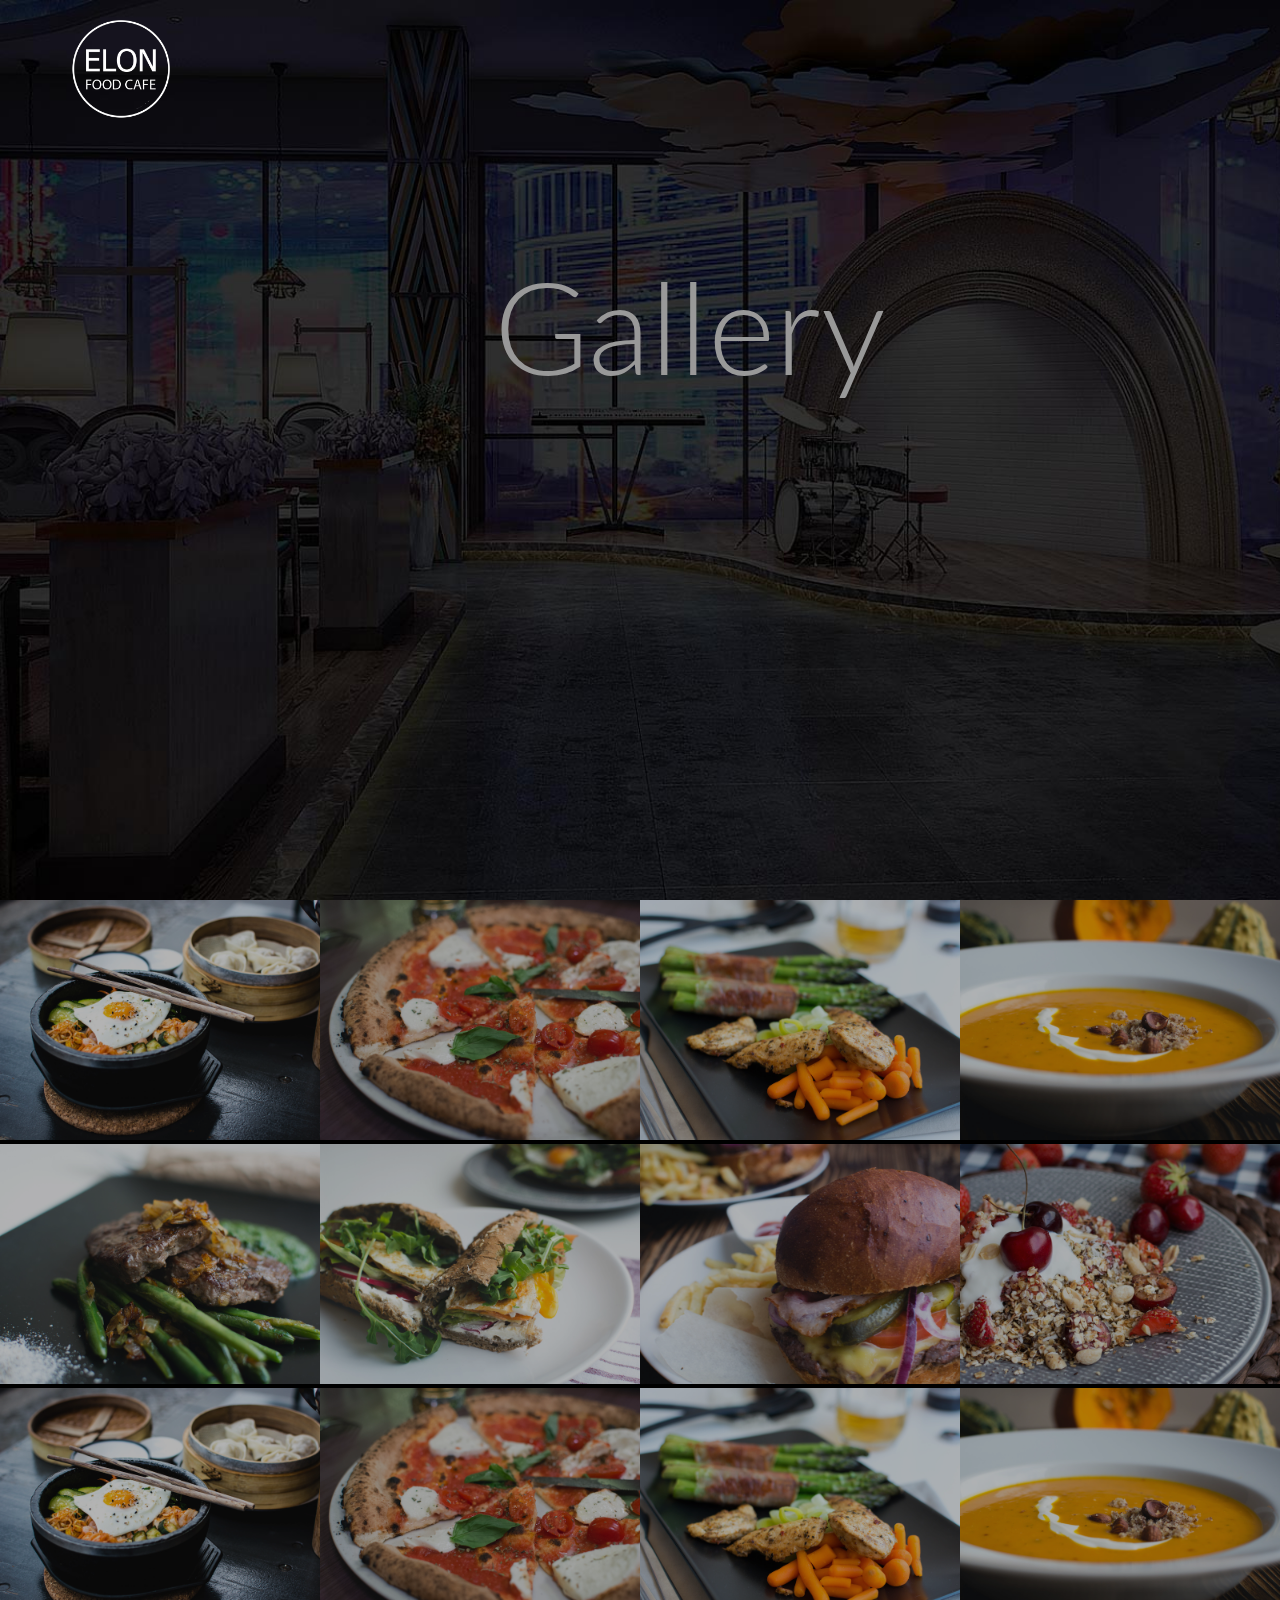
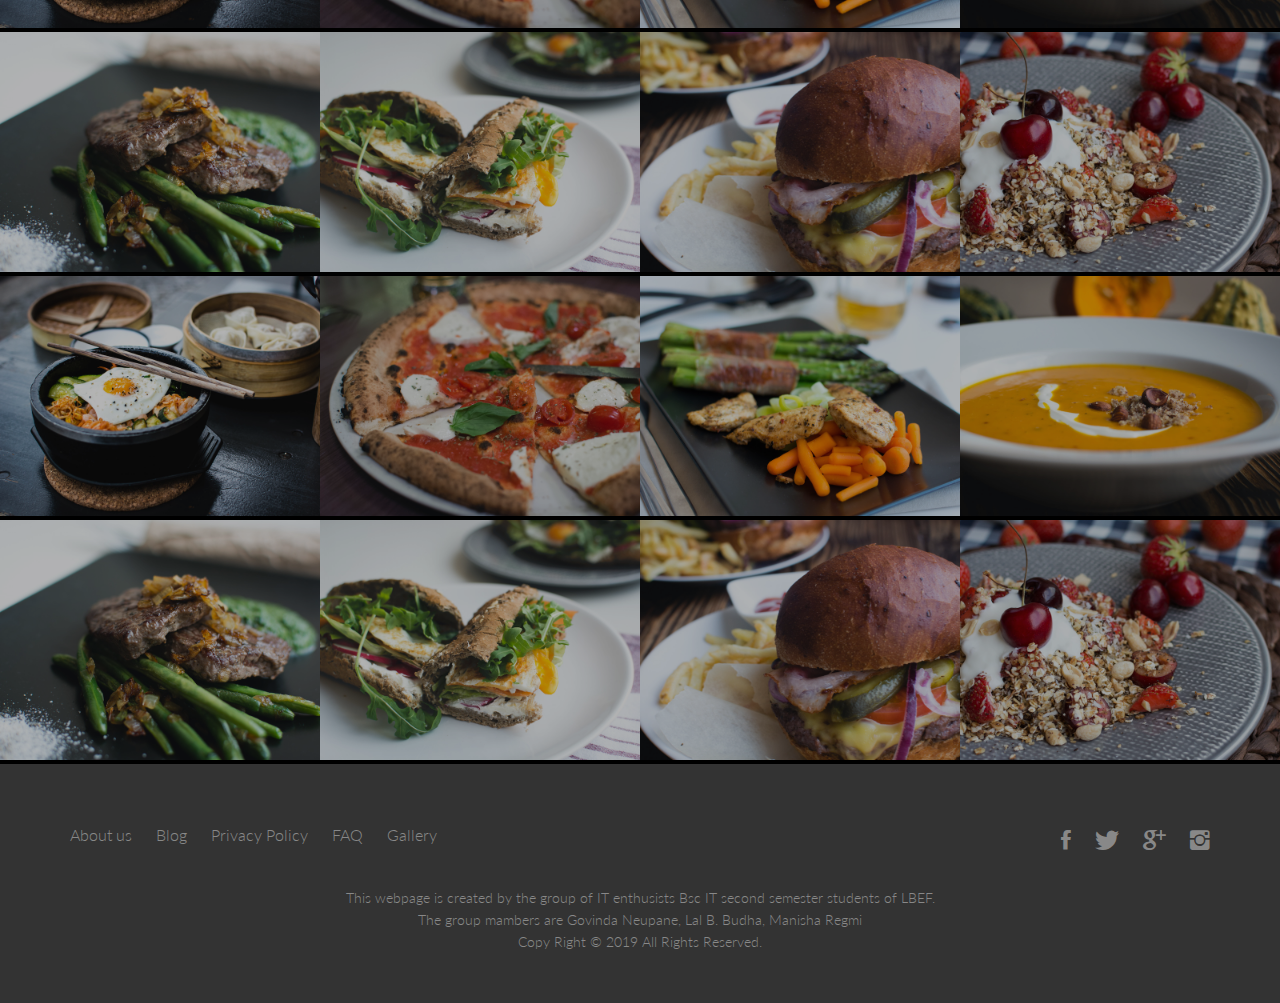
<file: gallery.html>
<!DOCTYPE html>
<html lang="en">

<head>
    <meta name="viewport" content="width=device-width, initial-scale=1.0">
    <link rel="stylesheet" type="text/css" href="lib/css/grid.css">
    <link rel="stylesheet" type="text/css" href="lib/css/ionicons.min.css">
    <link rel="stylesheet" type="text/css" href="costum/css/style.css">
    <link rel="stylesheet" type="text/css" href="costum/css/queries.css">
    <link rel="stylesheet" type="text/css" href="costum/css/gallery.css">
    <link href='http://fonts.googleapis.com/css?family=Lato:100,300,400,300italic' rel='stylesheet' type='text/css'>
    <title>Gallery | Elon Food Cafe</title>
</head>

<body>
    <header class="bgRipple">
        <nav>
            <div class="row">
                <a href="index.html"><img src="costum/img/logo-white.png" alt="Elonfood logo" class="logo"></a>
                <a href="index.html"><img src="costum/img/logo.png" alt="Elonfood logo" class="logo-black"></a>
                <p class="gallery-middle-text" >Gallery</p>
            </div>
        </nav>
    </header>

    <section class="section-meals">
        <ul class="meals-showcase clearfix">
            <li>
                <figure class="meal-photo">
                    <img src="costum/img/1.jpg" alt="Korean bibimbap with egg and vegetables">
                </figure>
            </li>
            <li>
                <figure class="meal-photo">
                    <img src="costum/img/2.jpg" alt="Simple italian pizza with cherry tomatoes">
                </figure>
            </li>
            <li>
                <figure class="meal-photo">
                    <img src="costum/img/3.jpg" alt="Chicken breast steak with vegetables">
                </figure>
            </li>
            <li>
                <figure class="meal-photo">
                    <img src="costum/img/4.jpg" alt="Autumn pumpkin soup">
                </figure>
            </li>
        </ul>
        <ul class="meals-showcase clearfix">
            <li>
                <figure class="meal-photo">
                    <img src="costum/img/5.jpg" alt="Paleo beef steak with vegetables">
                </figure>
            </li>
            <li>
                <figure class="meal-photo">
                    <img src="costum/img/6.jpg" alt="Healthy baguette with egg and vegetables">
                </figure>
            </li>
            <li>
                <figure class="meal-photo">
                    <img src="costum/img/7.jpg" alt="Burger with cheddar and bacon">
                </figure>
            </li>
            <li>
                <figure class="meal-photo">
                    <img src="costum/img/8.jpg" alt="Granola with cherries and strawberries">
                </figure>
            </li>
        </ul><ul class="meals-showcase clearfix">
            <li>
                <figure class="meal-photo">
                    <img src="costum/img/1.jpg" alt="Korean bibimbap with egg and vegetables">
                </figure>
            </li>
            <li>
                <figure class="meal-photo">
                    <img src="costum/img/2.jpg" alt="Simple italian pizza with cherry tomatoes">
                </figure>
            </li>
            <li>
                <figure class="meal-photo">
                    <img src="costum/img/3.jpg" alt="Chicken breast steak with vegetables">
                </figure>
            </li>
            <li>
                <figure class="meal-photo">
                    <img src="costum/img/4.jpg" alt="Autumn pumpkin soup">
                </figure>
            </li>
        </ul>
        <ul class="meals-showcase clearfix">
            <li>
                <figure class="meal-photo">
                    <img src="costum/img/5.jpg" alt="Paleo beef steak with vegetables">
                </figure>
            </li>
            <li>
                <figure class="meal-photo">
                    <img src="costum/img/6.jpg" alt="Healthy baguette with egg and vegetables">
                </figure>
            </li>
            <li>
                <figure class="meal-photo">
                    <img src="costum/img/7.jpg" alt="Burger with cheddar and bacon">
                </figure>
            </li>
            <li>
                <figure class="meal-photo">
                    <img src="costum/img/8.jpg" alt="Granola with cherries and strawberries">
                </figure>
            </li>
        </ul><ul class="meals-showcase clearfix">
            <li>
                <figure class="meal-photo">
                    <img src="costum/img/1.jpg" alt="Korean bibimbap with egg and vegetables">
                </figure>
            </li>
            <li>
                <figure class="meal-photo">
                    <img src="costum/img/2.jpg" alt="Simple italian pizza with cherry tomatoes">
                </figure>
            </li>
            <li>
                <figure class="meal-photo">
                    <img src="costum/img/3.jpg" alt="Chicken breast steak with vegetables">
                </figure>
            </li>
            <li>
                <figure class="meal-photo">
                    <img src="costum/img/4.jpg" alt="Autumn pumpkin soup">
                </figure>
            </li>
        </ul>
        <ul class="meals-showcase clearfix">
            <li>
                <figure class="meal-photo">
                    <img src="costum/img/5.jpg" alt="Paleo beef steak with vegetables">
                </figure>
            </li>
            <li>
                <figure class="meal-photo">
                    <img src="costum/img/6.jpg" alt="Healthy baguette with egg and vegetables">
                </figure>
            </li>
            <li>
                <figure class="meal-photo">
                    <img src="costum/img/7.jpg" alt="Burger with cheddar and bacon">
                </figure>
            </li>
            <li>
                <figure class="meal-photo">
                    <img src="costum/img/8.jpg" alt="Granola with cherries and strawberries">
                </figure>
            </li>
        </ul>
    </section>

    <footer>
        <div class="row">
            <div class="col span-1-of-2">
                <ul class="footer-nav">
                    <li><a href="about.html" target="_blank">About us</a></li>
                    <li><a href="blog.html" target="_blank">Blog</a></li>
                    <li><a href="privacy.html" target="_blank">Privacy Policy</a></li>
                    <li><a href="faq.html" target="_blank">FAQ</a></li>
                    <li><a href="#">Gallery</a></li>
                </ul>
            </div>
            <div class="col span-1-of-2">
                <ul class="social-links">
                    <li><a href="#"><i class="ion-social-facebook"></i></a></li>
                    <li><a href="#"><i class="ion-social-twitter"></i></a></li>
                    <li><a href="#"><i class="ion-social-googleplus"></i></a></li>
                    <li><a href="#"><i class="ion-social-instagram"></i></a></li>
                </ul>
            </div>
        </div>
        <div class="row">
            <p class="copy-right-text">
                This webpage is created by the group of IT enthusists Bsc IT second semester students of LBEF.<br>
                The group mambers are Govinda Neupane, Lal B. Budha, Manisha Regmi<br>
                Copy Right &copy; 2019 All Rights Reserved.
            </p>
        </div>
    </footer>

    <script src="lib/js/jquery.js"></script>
    <script src="lib/js/respond.min.js"></script>
    <script src="lib/js/html5shiv.min.js"></script>
    <script src="lib/js/selectivizr.min.js"></script>
    <script src="lib/js/jquery.waypoints.min.js"></script>
    <script src="costum/js/script.js"></script>

</body>

</html>
</file>
<file: lib/css/grid.css>
/*  SECTIONS  ============================================================================= */

.section {
	clear: both;
	padding: 0px;
	margin: 0px;
}

/*  GROUPING  ============================================================================= */
.row:before,
.row:after {
    content:"";
    display:table;
}
.row:after {
    clear:both;
}

/*  GRID COLUMN SETUP   ==================================================================== */

.col {
	display: block;
	float:left;
	margin: 1% 0 1% 1.6%;
}

.col:first-child { margin-left: 0; } /* all browsers except IE6 and lower */


/*  REMOVE MARGINS AS ALL GO FULL WIDTH AT 480 PIXELS */

@media only screen and (max-width: 480px) {
	.col { 
		/*margin: 1% 0 1% 0%;*/
        margin: 0;
	}
}


/*  GRID OF TWO   ============================================================================= */


.span-2-of-2 {
	width: 100%;
}

.span-1-of-2 {
	width: 49.2%;
}

/*  GO FULL WIDTH AT LESS THAN 480 PIXELS */

@media only screen and (max-width: 480px) {
	.span-2-of-2 {
		width: 100%; 
	}
	.span-1-of-2 {
		width: 100%; 
	}
}


/*  GRID OF THREE   ============================================================================= */

	
.span-3-of-3 {
	width: 100%; 
}

.span-2-of-3 {
	width: 66.13%; 
}

.span-1-of-3 {
	width: 32.26%; 
}


/*  GO FULL WIDTH AT LESS THAN 480 PIXELS */

@media only screen and (max-width: 480px) {
	.span-3-of-3 {
		width: 100%; 
	}
	.span-2-of-3 {
		width: 100%; 
	}
	.span-1-of-3 {
		width: 100%;
	}
}

/*  GRID OF FOUR   ============================================================================= */

	
.span-4-of-4 {
	width: 100%; 
}

.span-3-of-4 {
	width: 74.6%; 
}

.span-2-of-4 {
	width: 49.2%; 
}

.span-1-of-4 {
	width: 23.8%; 
}


/*  GO FULL WIDTH AT LESS THAN 480 PIXELS */

@media only screen and (max-width: 480px) {
	.span-4-of-4 {
		width: 100%; 
	}
	.span-3-of-4 {
		width: 100%; 
	}
	.span-2-of-4 {
		width: 100%; 
	}
	.span-1-of-4 {
		width: 100%; 
	}
}


/*  GRID OF FIVE   ============================================================================= */

	
.span-5-of-5 {
	width: 100%;
}

.span-4-of-5 {
  	width: 79.68%; 
}

.span-3-of-5 {
  	width: 59.36%; 
}

.span-2-of-5 {
  	width: 39.04%;
}

.span-1-of-5 {
  	width: 18.72%;
}


/*  GO FULL WIDTH AT LESS THAN 480 PIXELS */

@media only screen and (max-width: 480px) {
	.span-5-of-5 {
		width: 100%; 
	}
	.span-4-of-5 {
		width: 100%; 
	}
	.span-3-of-5 {
		width: 100%; 
	}
	.span-2-of-5 {
		width: 100%; 
	}
	.span-1-of-5 {
		width: 100%; 
	}
}


/*  GRID OF SIX   ============================================================================= */


.span-6-of-6 {
	width: 100%;
}

.span-5-of-6 {
  	width: 83.06%;
}

.span-4-of-6 {
  	width: 66.13%;
}

.span-3-of-6 {
  	width: 49.2%;
}

.span-2-of-6 {
  	width: 32.26%;
}

.span-1-of-6 {
  	width: 15.33%;
}


/*  GO FULL WIDTH AT LESS THAN 480 PIXELS */

@media only screen and (max-width: 480px) {
	.span-6-of-6 {
		width: 100%; 
	}
	.span-5-of-6 {
		width: 100%; 
	}
	.span-4-of-6 {
		width: 100%; 
	}
	.span-3-of-6 {
		width: 100%; 
	}
	.span-2-of-6 {
		width: 100%; 
	}
	.span-1-of-6 {
		width: 100%; 
	}
}



/*  GRID OF SEVEN   ============================================================================= */


.span-7-of-7 {
	width: 100%;
}

.span-6-of-7 {
	width: 85.48%;
}

.span-5-of-7 {
  	width: 70.97%;
}

.span-4-of-7 {
  	width: 56.45%;
}

.span-3-of-7 {
  	width: 41.94%;
}

.span-2-of-7 {
  	width: 27.42%;
}

.span-1-of-7 {
  	width: 12.91%;
}


/*  GO FULL WIDTH AT LESS THAN 480 PIXELS */

@media only screen and (max-width: 480px) {
	.span-7-of-7 {
		width: 100%; 
	}
	.span-6-of-7 {
		width: 100%; 
	}
	.span-5-of-7 {
		width: 100%; 
	}
	.span-4-of-7 {
		width: 100%; 
	}
	.span-3-of-7 {
		width: 100%; 
	}
	.span-2-of-7 {
		width: 100%; 
	}
	.span-1-of-7 {
		width: 100%; 
	}
}


/*  GRID OF EIGHT   ============================================================================= */

	
.span-8-of-8 {
	width: 100%;
}

.span-7-of-8 {
	width: 87.3%; 
}

.span-6-of-8 {
	width: 74.6%; 
}

.span-5-of-8 {
	width: 61.9%; 
}

.span-4-of-8 {
	width: 49.2%; 
}

.span-3-of-8 {
	width: 36.5%;
}

.span-2-of-8 {
	width: 23.8%; 
}

.span-1-of-8 {
	width: 11.1%; 
}


/*  GO FULL WIDTH AT LESS THAN 480 PIXELS */

@media only screen and (max-width: 480px) {
	.span-8-of-8 {
		width: 100%; 
	}
	.span-7-of-8 {
		width: 100%; 
	}
	.span-6-of-8 {
		width: 100%; 
	}
	.span-5-of-8 {
		width: 100%; 
	}
	.span-4-of-8 {
		width: 100%; 
	}
	.span-3-of-8 {
		width: 100%; 
	}
	.span-2-of-8 {
		width: 100%; 
	}
	.span-1-of-8 {
		width: 100%; 
	}
}


/*  GRID OF NINE   ============================================================================= */


.span-9-of-9 {
	width: 100%;
}

.span-8-of-9 {
	width: 88.71%;
}

.span-7-of-9 {
	width: 77.42%; 
}

.span-6-of-9 {
	width: 66.13%; 
}

.span-5-of-9 {
	width: 54.84%; 
}

.span-4-of-9 {
	width: 43.55%; 
}

.span-3-of-9 {
	width: 32.26%;
}

.span-2-of-9 {
	width: 20.97%; 
}

.span-1-of-9 {
	width: 9.68%; 
}


/*  GO FULL WIDTH AT LESS THAN 480 PIXELS */

@media only screen and (max-width: 480px) {
	.span-9-of-9 {
		width: 100%; 
	}
	.span-8-of-9 {
		width: 100%; 
	}
	.span-7-of-9 {
		width: 100%; 
	}
	.span-6-of-9 {
		width: 100%; 
	}
	.span-5-of-9 {
		width: 100%; 
	}
	.span-4-of-9 {
		width: 100%; 
	}
	.span-3-of-9 {
		width: 100%; 
	}
	.span-2-of-9 {
		width: 100%; 
	}
	.span-1-of-9 {
		width: 100%; 
	}
}


/*  GRID OF TEN   ============================================================================= */


.span-10-of-10 {
	width: 100%;
}

.span-9-of-10 {
	width: 89.84%;
}

.span-8-of-10 {
	width: 79.68%;
}

.span-7-of-10 {
	width: 69.52%; 
}

.span-6-of-10 {
	width: 59.36%; 
}

.span-5-of-10 {
	width: 49.2%; 
}

.span-4-of-10 {
	width: 39.04%; 
}

.span-3-of-10 {
	width: 28.88%;
}

.span-2-of-10 {
	width: 18.72%; 
}

.span-1-of-10 {
	width: 8.56%; 
}


/*  GO FULL WIDTH AT LESS THAN 480 PIXELS */

@media only screen and (max-width: 480px) {
	.span-10-of-10 {
		width: 100%; 
	}
	.span-9-of-10 {
		width: 100%; 
	}
	.span-8-of-10 {
		width: 100%; 
	}
	.span-7-of-10 {
		width: 100%; 
	}
	.span-6-of-10 {
		width: 100%; 
	}
	.span-5-of-10 {
		width: 100%; 
	}
	.span-4-of-10 {
		width: 100%; 
	}
	.span-3-of-10 {
		width: 100%; 
	}
	.span-2-of-10 {
		width: 100%; 
	}
	.span-1-of-10 {
		width: 100%; 
	}
}


/*  GRID OF ELEVEN   ============================================================================= */

.span-11-of-11 {
	width: 100%;
}

.span-10-of-11 {
	width: 90.76%;
}

.span-9-of-11 {
	width: 81.52%;
}

.span-8-of-11 {
	width: 72.29%;
}

.span-7-of-11 {
	width: 63.05%; 
}

.span-6-of-11 {
	width: 53.81%; 
}

.span-5-of-11 {
	width: 44.58%; 
}

.span-4-of-11 {
	width: 35.34%; 
}

.span-3-of-11 {
	width: 26.1%;
}

.span-2-of-11 {
	width: 16.87%; 
}

.span-1-of-11 {
	width: 7.63%; 
}


/*  GO FULL WIDTH AT LESS THAN 480 PIXELS */

@media only screen and (max-width: 480px) {
	.span-11-of-11 {
		width: 100%; 
	}
	.span-10-of-11 {
		width: 100%; 
	}
	.span-9-of-11 {
		width: 100%; 
	}
	.span-8-of-11 {
		width: 100%; 
	}
	.span-7-of-11 {
		width: 100%; 
	}
	.span-6-of-11 {
		width: 100%; 
	}
	.span-5-of-11 {
		width: 100%; 
	}
	.span-4-of-11 {
		width: 100%; 
	}
	.span-3-of-11 {
		width: 100%; 
	}
	.span-2-of-11 {
		width: 100%; 
	}
	.span-1-of-11 {
		width: 100%; 
	}
}


/*  GRID OF TWELVE   ============================================================================= */

.span-12-of-12 {
	width: 100%;
}

.span-11-of-12 {
	width: 91.53%;
}

.span-10-of-12 {
	width: 83.06%;
}

.span-9-of-12 {
	width: 74.6%;
}

.span-8-of-12 {
	width: 66.13%;
}

.span-7-of-12 {
	width: 57.66%; 
}

.span-6-of-12 {
	width: 49.2%; 
}

.span-5-of-12 {
	width: 40.73%; 
}

.span-4-of-12 {
	width: 32.26%; 
}

.span-3-of-12 {
	width: 23.8%;
}

.span-2-of-12 {
	width: 15.33%; 
}

.span-1-of-12 {
	width: 6.86%; 
}


/*  GO FULL WIDTH AT LESS THAN 480 PIXELS */

@media only screen and (max-width: 480px) {
	.span-12-of-12 {
		width: 100%; 
	}
	.span-11-of-12 {
		width: 100%; 
	}
	.span-10-of-12 {
		width: 100%; 
	}
	.span-9-of-12 {
		width: 100%; 
	}
	.span-8-of-12 {
		width: 100%; 
	}
	.span-7-of-12 {
		width: 100%; 
	}
	.span-6-of-12 {
		width: 100%; 
	}
	.span-5-of-12 {
		width: 100%; 
	}
	.span-4-of-12 {
		width: 100%; 
	}
	.span-3-of-12 {
		width: 100%; 
	}
	.span-2-of-12 {
		width: 100%; 
	}
	.span-1-of-12 {
		width: 100%; 
	}
}
</file>
<file: costum/css/style.css>
/*STYLE SHEET */

* {
    margin: 0;
    padding: 0;
    box-sizing: border-box;
}

html,
body {
    background-color: #fff;
    color: #555;
    font-family: 'Lato', 'Arial', sans-serif;
    font-weight: 300;
    font-size: 20px;
    text-rendering: optimizeLegibility;
    overflow-x: hidden;
}

.clearfix {
    zoom: 1;
}

.clearfix:after {
    content: '.';
    clear: both;
    display: block;
    height: 0;
    visibility: hidden;
}

.row {
    max-width: 1140px;
    margin: 0 auto;
}

section {
    padding: 80px 0;
}

.box {
    padding: 1%;
}

/* ----- HEADER----- */
h1,
h2,
h3 {
    font-weight: 300;
    text-transform: uppercase;
}

h1 {
    margin-top: 0;
    margin-bottom: 20px;
    color: #fff;
    font-size: 240%;
    word-spacing: 4px;
    letter-spacing: 1px;
}

h2 {
    font-size: 180%;
    word-spacing: 2px;
    text-align: center;
    margin-bottom: 30px;
    letter-spacing: 1px;
}

h3 {
    font-size: 110%;
    margin-bottom: 15px;
}

h2:after {
    display: block;
    height: 2px;
    background-color: #e67e22;
    content: " ";
    width: 100px;
    margin: 0 auto;
    margin-top: 30px;
}

/* ----- ALL PARAGRAPHS ----- */

.long-copy {
    line-height: 145%;
    width: 70%;
    margin-left: 15%;
}

.box p {
    font-size: 90%;
    line-height: 145%;
}


/* ----- ICONS ----- */

.icon-big {
    font-size: 350%;
    display: block;
    color: #e67e22;
    margin-bottom: 10px;
}

.icon-small {
    display: inline-block;
    width: 30px;
    text-align: center;
    color: #e67e22;
    font-size: 120%;
    margin-right: 10px;

    /*secrets to align text and icons*/
    line-height: 120%;
    vertical-align: middle;
    margin-top: -5px;
}

/* ----- LINKS ----- */

a:link,
a:visited {
    color: #e67e22;
    text-decoration: none;
    padding-bottom: 1px;
    border-bottom: 1px solid #e67e22;
    transition: border-bottom 0.2s, color 0.2s;
}

a:hover,
a:active {
    color: #555;
    border-bottom: 1px solid transparent;
}

/* ----- BUTTONS ----- */
.btn:link,
.btn:visited,
input[type=submit] {
    display: inline-block;
    padding: 10px 30px;
    font-weight: 300;
    text-decoration: none;
    border-radius: 200px;
    transition: background-color 0.2s, border 0.2s, color 0.2s;
}

.btn-full:link,
.btn-full:visited,
input[type=submit] {
    background-color: #e67e22;
    border: 1px solid #e67e22;
    color: #fff;
    margin-right: 15px;
}

.btn-ghost:link,
.btn-ghost:visited {
    border: 1px solid #e67e22;
    color: #e67e22;
}

.btn:hover,
.btn:active,
input[type=submit]:hover,
input[type=submit]:active {
    background-color: #cf6d17;
}

.btn-full:hover,
.btn-full:active {
    border: 1px solid #cf6d17;
}

.btn-ghost:hover,
.btn-ghost:active {
    border: 1px solid #cf6d17;
    color: #fff;
}

header {
    background-image: url(img/hero.jpg);
    background-size: cover;
    background-position: center;
    height: 100vh;
    background-attachment: fixed;
}

.hero-text-box {
    position: absolute;
    width: 1140px;
    top: 50%;
    left: 50%;
    transform: translate(-50%, -50%);
}

.logo {
    height: 100px;
    width: auto;
    float: left;
    margin-top: 20px;
}

.logo-black {
    display: none;
    height: 50px;
    width: auto;
    float: left;
    margin: 5px 0;
}

/* Main navi */
.main-nav {
    float: right;
    list-style: none;
    margin-top: 55px;
}

.main-nav li {
    display: inline-block;
    margin-left: 40px;
}

.main-nav li a:link,
.main-nav li a:visited {
    padding: 8px 0;
    color: #fff;
    text-decoration: none;
    text-transform: uppercase;
    font-size: 90%;
    border-bottom: 2px solid transparent;
    transition: border-bottom 0.2s;
}

.main-nav li a:hover,
.main-nav li a:active {
    border-bottom: 2px solid #e67e22;
}


/* Mobile navi */
.mobile-nav-icon {
    float: right;
    margin-top: 30px;
    cursor: pointer;
    display: none;
}

.mobile-nav-icon i {
    font-size: 200%;
    color: #fff;
}


/* Sticky navi */
.sticky {
    position: fixed;
    top: 0;
    left: 0;
    width: 100%;
    background-color: rgba(255, 255, 255, 0.98);
    box-shadow: 0 2px 2px #efefef;
    z-index: 999;
}

.sticky .main-nav {
    margin-top: 18px;
}

.sticky .main-nav li a:link,
.sticky .main-nav li a:visited {
    padding: 16px 0;
    color: #555;
}

.sticky .logo {
    display: none;
}

.sticky .logo-black {
    display: block;
}

/* ----------------------------------------------- */
/* FEATURES */
/* ----------------------------------------------- */

.section-features .long-copy {
    margin-bottom: 30px;
}


/* ----------------------------------------------- */
/* MEALS */
/* ----------------------------------------------- */

.section-meals {
    padding: 0;
}

.meals-showcase {
    list-style: none;
    width: 100%;
}

.meals-showcase li {
    display: block;
    float: left;
    width: 25%;
}

.meal-photo {
    width: 100%;
    margin: 0;
    overflow: hidden;
    background-color: #000;
}

.meal-photo img {
    opacity: 0.7;
    width: 100%;
    height: auto;
    transition: transform 0.5s, opacity 0.5s;
}

.meal-photo img:hover {
    opacity: 1;
    transform: scale(1.03);
}

/* ----------------------------------------------- */
/* WHY US*/
/* ----------------------------------------------- */

.section-steps {
    background-color: #f4f4f4;
}

.steps-box {
    margin-top: 30px;
}


.steps-box:first-child {
    text-align: right;
    padding-right: 3%;
}

.steps-box:last-child {
    text-align: left;
    padding-left: 3%;
    margin-top: 70px;
}

.app-screen {
    width: 40%;
}

.works-step {
    margin-bottom: 50px;
}

.works-step:last-of-type {
    margin-bottom: 80px;
}

.works-step div {
    color: #e67e22;
    font-size: 150%;
    height: 54px;
    width: 54px;
    border: 2px solid #e67e22;
    border-radius: 50%;
    display: inline-block;
    text-align: center;
    margin-right: 25px;
    float: left;
    padding: 5px;
}

.btn-app:link,
.btn-app:visited {
    border: 0;
}

.btn-app img {
    height: 50px;
    width: auto;
    margin-right: 10px;
}


/* ----------------------------------------------- */
/* ITEMS MENU */
/* ----------------------------------------------- */

.box img {
    width: 100%;
    height: auto;
    margin-bottom: 15px;
}

.city-feature {
    margin-bottom: 5px;
}


/* ----------------------------------------------- */
/* TESTIMONIALS */
/* ----------------------------------------------- */

.section-testimonials {
    background-image: linear-gradient(rgba(0, 0, 0, 0.8), rgba(0, 0, 0, 0.8)), url(img/back-customers.jpg);
    background-size: cover;
    color: #fff;
    background-attachment: fixed;
}

blockquote {
    padding: 2%;
    font-style: italic;
    line-height: 145%;
    position: relative;
    margin-top: 40px;
}

blockquote:before {
    content: "\201C";
    font-size: 500%;
    display: block;
    position: absolute;
    top: -5px;
    left: -5px;
}

cite {
    font-size: 90%;
    margin-top: 25px;
    display: block;
}

cite img {
    height: 45px;
    border-radius: 50%;
    margin-right: 10px;
    vertical-align: middle;
}


/* ----------------------------------------------- */
/* SIGN UP */
/* ----------------------------------------------- */

.section-plans {
    background-color: #f4f4f4;
}

.plan-box {
    background-color: #fff;
    border-radius: 5px;
    width: 90%;
    margin-left: 5%;
    box-shadow: 0 2px 2px #efefef;
}

.plan-box div {
    padding: 15px;
    border-bottom: 1px solid #e8e8e8;
}

.plan-box div:first-child {
    background-color: #fcfcfc;
    border-top-left-radius: 5px;
    border-top-right-radius: 5px;
}

.plan-box div:last-child {
    text-align: center;
    border: 0;
}


.plan-price {
    font-size: 300%;
    margin-bottom: 10px;
    font-weight: 100;
    color: #e67e22;
}

.plan-price span {
    font-size: 30%;
    font-weight: 300;
}

.plan-price-meal {
    font-size: 80%;
}

.plan-box ul {
    list-style: none;
}

.plan-box ul li {
    padding: 5px 0;
}


/* ----------------------------------------------- */
/* CONTACT FORM */
/* ----------------------------------------------- */

.contact-form {
    width: 60%;
    margin: 0 auto;
}

input[type=text],
input[type=email],
select,
textarea {
    width: 100%;
    padding: 7px;
    border-radius: 3px;
    border: 1px solid #ccc;
}

textarea {
    height: 100px;
}

input[type=checkbox] {
    margin: 10px 5px 10px 0;
}

*:focus {
    outline: none;
}

/* ----------------------------------------------- */
/* ----------------------------------------------- */
/* GALLERY */
/* ----------------------------------------------- */

p.gallery-middle-text {
    text-align: center;
    vertical-align: middle;
    font-size: 129px;
    color: #999;
    line-height: 650px;
}

/* ----------------------------------------------- */
/* FOOTER */

footer {
    background-color: #333;
    padding: 50px;
    font-size: 80%;
}

.footer-nav {
    list-style: none;
    float: left;
}

.social-links {
    list-style: none;
    float: right;
}

.footer-nav li,
.social-links li {
    display: inline-block;
    margin-right: 20px;
}

.footer-nav li:last-child,
.social-links li:last-child {
    margin-right: 0;
}

.footer-nav li a:link,
.footer-nav li a:visited,
.social-links li a:link,
.social-links li a:visited {
    text-decoration: none;
    border: 0;
    color: #888;
    transition: color 0.2s;
}

.footer-nav li a:hover,
.footer-nav li a:active {
    color: #ddd;
}

.social-links li a:link,
.social-links li a:visited {
    font-size: 160%;
}

.ion-social-facebook,
.ion-social-twitter,
.ion-social-googleplus,
.ion-social-instagram {
    transition: color 0.2s;
}

.ion-social-facebook:hover {
    color: #3b5998;
}

.ion-social-twitter:hover {
    color: #00aced;
}

.ion-social-googleplus:hover {
    color: #dd4b39;
}

.ion-social-instagram:hover {
    color: #517fa4;
}


footer p {
    color: #888;
    text-align: center;
    margin-top: 20px;
}

.copy-right-text {
    font-size: 86%;
    line-height: 22px;
}

/* ----------------------------------------------- */
/* Animations */
/* ----------------------------------------------- */

.js--wp-1,
.js--wp-2,
.js--wp-3 {
    opacity: 0;
    animation-duration: 1s;
}

.js--wp-4 {
    animation-duration: 1s;
}

.js--wp-1.animated,
.js--wp-2.animated,
.js--wp-3.animated {
    opacity: 1;
}
</file>
<file: costum/css/queries.css>
/* Big tablet to 1200px (widths smaller taht the 1140px row) */
@media only screen and (max-width: 1200px) {
    .hero-text-box {
        width: 100%;
        padding: 0 2%;
    }

    .row {
        padding: 0 2%;
    }
}


/* Small tablet to big tablet: from 768px to 1023px */
@media only screen and (max-width: 1023px) {
    body {
        font-size: 18px;
    }

    section {
        padding: 60px 0;
    }

    .long-copy {
        width: 80%;
        margin-left: 10%;
    }

    .steps-box {
        margin-top: 10px;
    }

    .steps-box:last-child {
        margin-top: 10px;
    }

    .works-steps {
        margin-bottom: 40px;
    }

    .works-step:last-of-type {
        margin-bottom: 60px;
    }

    .app-screen {
        width: 50%;
    }

    .icon-small {
        width: 17px;
        margin-right: 5px;
    }

    .city-feature {
        font-size: 90%;
    }

    .plan-box {
        width: 100%;
        margin-left: 0%;
    }

    .plan-price {
        font-size: 250%;
    }

    .contact-form {
        width: 80%;
    }
}



/* Small phones to small tablets: from 481px to 767px */
@media only screen and (max-width: 767px) {
    body {
        font-size: 16px;
    }

    section {
        padding: 30px 0;
    }

    .row,
    .hero-text-box {
        padding: 0 4%;
    }

    .col {
        width: 100%;
        margin: 0 0 4% 0;
    }


    .main-nav {
        display: none;
    }

    .mobile-nav-icon {
        display: inline-block;
    }

    .main-nav {
        float: left;
        margin-top: 30px;
        margin-left: 25px;
    }

    .main-nav li {
        display: block;
    }

    .main-nav li a:link,
    .main-nav li a:visited {
        display: block;
        border: 0;
        padding: 10px 0;
        font-size: 100%;
    }

    .sticky .main-nav {
        margin-top: 10px;
    }

    .sticky .main-nav li a:link,
    .sticky .main-nav li a:visited {
        padding: 10px 0;
    }

    .sticky .mobile-nav-icon {
        margin-top: 10px;
    }

    .sticky .mobile-nav-icon i {
        color: #555;
    }



    h1 {
        font-size: 180%;
    }

    h2 {
        font-size: 150%;
    }

    .long-copy {
        width: 100%;
        margin-left: 0%;
    }

    .app-screen {
        width: 40%;
    }

    .steps-box:first-child {
        text-align: center;
    }

    .works-step div {
        height: 40px;
        width: 40px;
        margin-right: 15px;
        padding: 4px;
        font-size: 120%;
    }

    .works-step {
        margin-bottom: 20px;
    }

    .works-step:last-of-type {
        margin-bottom: 20px;
    }

}

/* Small phones: from 0 to 480px */
@media only screen and (max-width: 480px) {
    section {
        padding: 25px 0;
    }

    .contact-form {
        width: 100%;
    }
}
</file>
<file: costum/css/gallery.css>
/*STYLE FOR GALLERY*/

* {
    margin: 0;
    padding: 0;
    box-sizing: border-box;
}

html,
body {
    background-color: #fff;
    color: #555;
    font-family: 'Lato', 'Arial', sans-serif;
    font-weight: 300;
    font-size: 20px;
    text-rendering: optimizeLegibility;
    overflow-x: hidden;
}

header {
    background-image:url(../img/hero-gallery.jpg);
    background-size: cover;
    background-position: center;
    height: 100vh;
    background-attachment: fixed;
}

/* ----------------------------------------------- */
/* GALLERY                                         */
/* ----------------------------------------------- */

p.gallery-middle-text {
    text-align: center;
    vertical-align: middle;
    font-size: 129px;
    color: #999;
    line-height: 650px;
}

/* ----------------------------------------------- */
/* FOOTER */

footer {
    background-color: #333;
    padding: 50px;
    font-size: 80%;
}

.footer-nav {
    list-style: none;
    float: left;
}

.social-links {
    list-style: none;
    float: right;
}

.footer-nav li,
.social-links li {
    display: inline-block;
    margin-right: 20px;
}

.footer-nav li:last-child,
.social-links li:last-child {
    margin-right: 0;
}

.footer-nav li a:link,
.footer-nav li a:visited,
.social-links li a:link,
.social-links li a:visited {
    text-decoration: none;
    border: 0;
    color: #888;
    transition: color 0.2s;
}

.footer-nav li a:hover,
.footer-nav li a:active {
    color: #ddd;
}

.social-links li a:link,
.social-links li a:visited {
    font-size: 160%;
}

.ion-social-facebook,
.ion-social-twitter,
.ion-social-googleplus,
.ion-social-instagram {
    transition: color 0.2s;
}

.ion-social-facebook:hover {
    color: #3b5998;
}

.ion-social-twitter:hover {
    color: #00aced;
}

.ion-social-googleplus:hover {
    color: #dd4b39;
}

.ion-social-instagram:hover {
    color: #517fa4;
}


footer p {
    color: #888;
    text-align: center;
    margin-top: 20px;
}

.copy-right-text {
    font-size: 86%;
    line-height: 22px;
}
</file>
